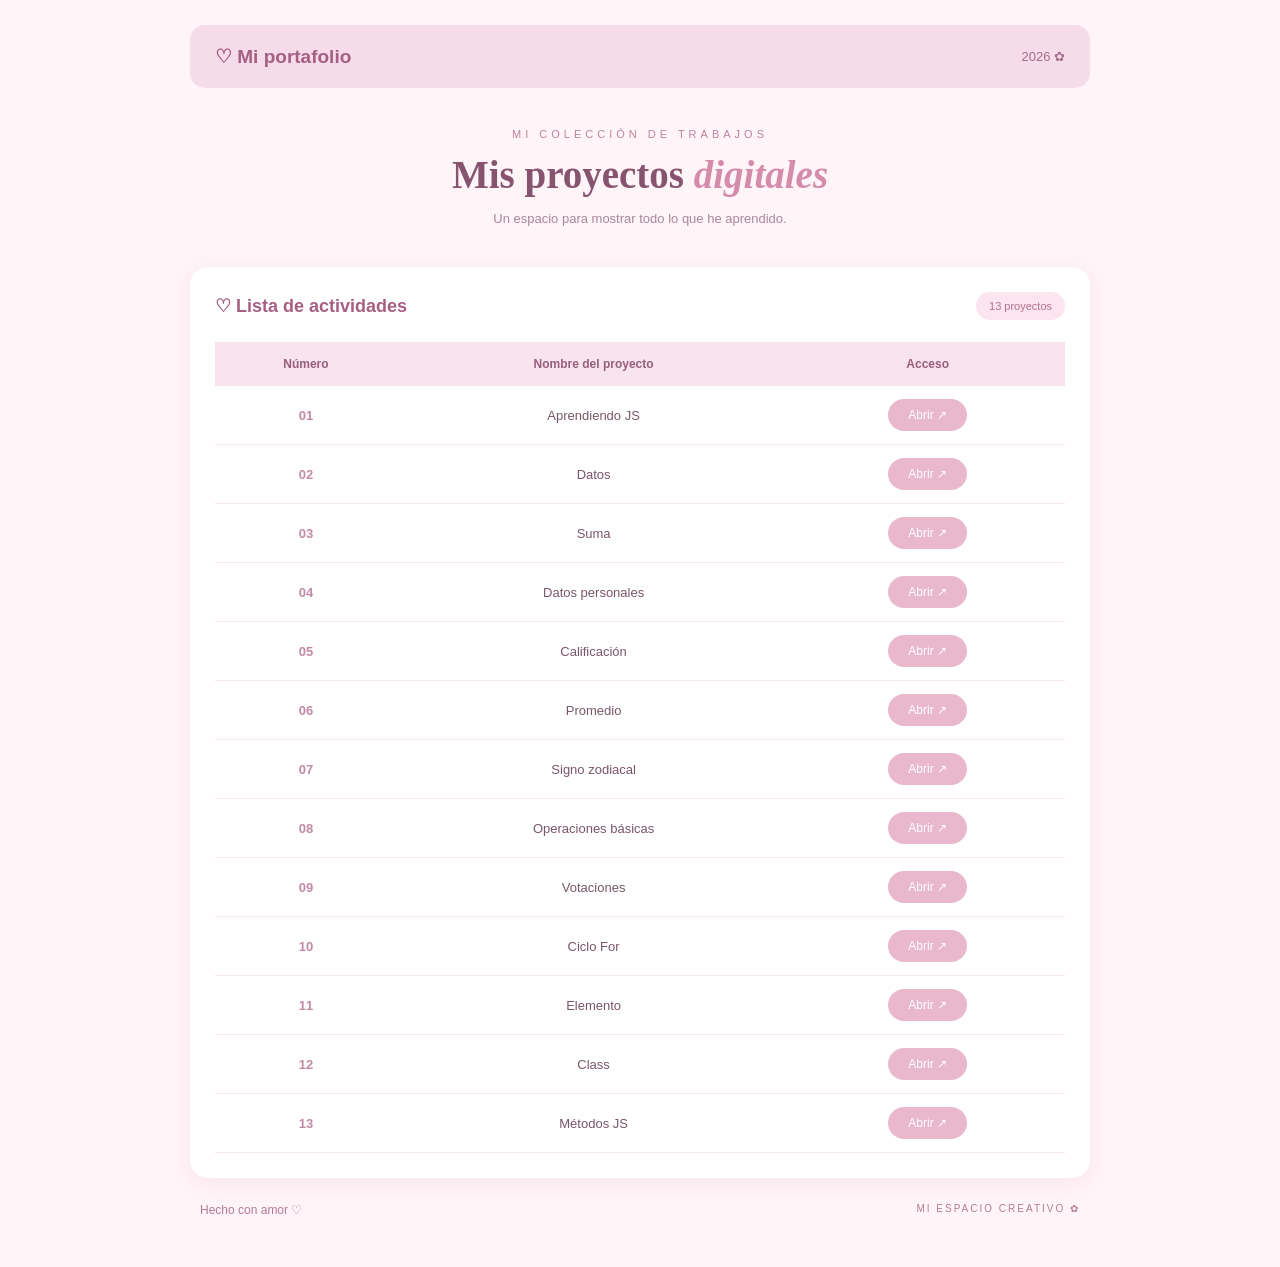
<file: index.html>
<!DOCTYPE html>
<html lang="es">
<head>
    <meta charset="UTF-8">
    <meta name="viewport" content="width=device-width, initial-scale=1.0">
    <title>Mis proyectos</title>
    <link rel="stylesheet" href="estilo.css">
</head>

<body>

    <div class="contenedor">

        <div class="barra">
            <h2>♡ Mi portafolio</h2>
            <span>2026 ✿</span>
        </div>

        <div class="introduccion">
            <p>MI COLECCIÓN DE TRABAJOS</p>
            <h1>Mis proyectos <span>digitales</span></h1>
            <small>Un espacio para mostrar todo lo que he aprendido.</small>
        </div>

        <div class="contenido">

            <div class="titulo">
                <h2>♡ Lista de actividades</h2>
                <span>13 proyectos</span>
            </div>

            <table>
                <thead>
                    <tr>
                        <th>Número</th>
                        <th>Nombre del proyecto</th>
                        <th>Acceso</th>
                    </tr>
                </thead>

                <tbody>
                    <tr>
                        <td>01</td>
                        <td>Aprendiendo JS</td>
                        <td><a href="aprendiendoJ.html" class="boton">Abrir ↗</a></td>
                    </tr>

                    <tr>
                        <td>02</td>
                        <td>Datos</td>
                        <td><a href="datos.html" class="boton">Abrir ↗</a></td>
                    </tr>

                    <tr>
                        <td>03</td>
                        <td>Suma</td>
                        <td><a href="suma.html" class="boton">Abrir ↗</a></td>
                    </tr>

                    <tr>
                        <td>04</td>
                        <td>Datos personales</td>
                        <td><a href="datos2.html" class="boton">Abrir ↗</a></td>
                    </tr>

                    <tr>
                        <td>05</td>
                        <td>Calificación</td>
                        <td><a href="calificacion.html" class="boton">Abrir ↗</a></td>
                    </tr>

                    <tr>
                        <td>06</td>
                        <td>Promedio</td>
                        <td><a href="promedio.html" class="boton">Abrir ↗</a></td>
                    </tr>

                    <tr>
                        <td>07</td>
                        <td>Signo zodiacal</td>
                        <td><a href="signoZ.html" class="boton">Abrir ↗</a></td>
                    </tr>

                    <tr>
                        <td>08</td>
                        <td>Operaciones básicas</td>
                        <td><a href="operaciones2.html" class="boton">Abrir ↗</a></td>
                    </tr>

                    <tr>
                        <td>09</td>
                        <td>Votaciones</td>
                        <td><a href="votaciones.html" class="boton">Abrir ↗</a></td>
                    </tr>

                    <tr>
                        <td>10</td>
                        <td>Ciclo For</td>
                        <td><a href="for.html" class="boton">Abrir ↗</a></td>
                    </tr>

                    <tr>
                        <td>11</td>
                        <td>Elemento</td>
                        <td><a href="elemento.html" class="boton">Abrir ↗</a></td>
                    </tr>

                    <tr>
                        <td>12</td>
                        <td>Class</td>
                        <td><a href="ejemplo.html" class="boton">Abrir ↗</a></td>
                    </tr>

                    <tr>
                        <td>13</td>
                        <td>Métodos JS</td>
                        <td><a href="practi.html" class="boton">Abrir ↗</a></td>
                    </tr>
                </tbody>
            </table>

        </div>

        <footer>
            <p>Hecho con amor ♡</p>
            <span>MI ESPACIO CREATIVO ✿</span>
        </footer>

    </div>

</body>
</html>
</file>
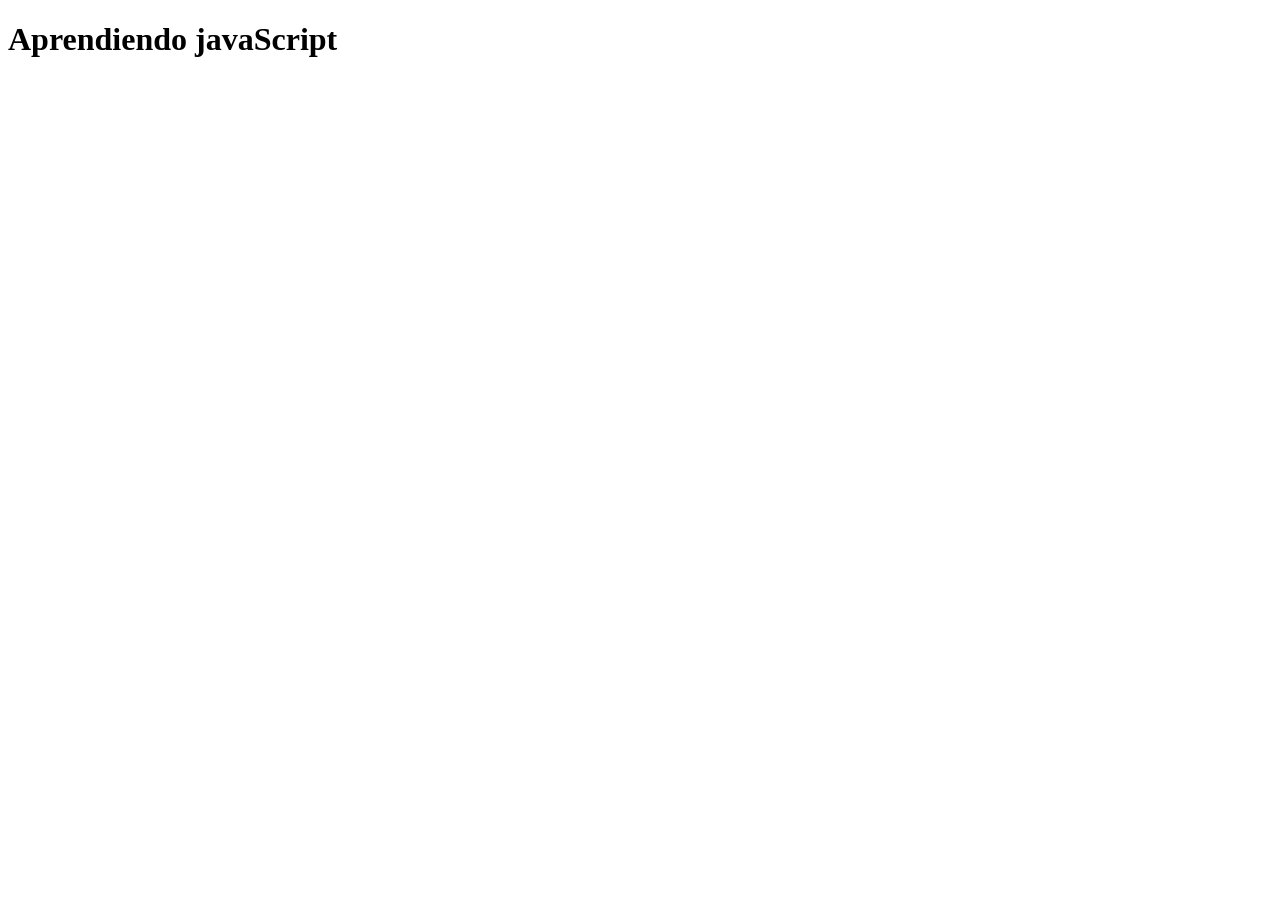
<file: aprendiendoJ.html>
<!DOCTYPE html>
<html lang="en">
<head>
    <meta charset="UTF-8">
    <meta name="viewport" content="width=device-width, initial-scale=1.0">
    <title>javaScript</title>

</head>
<body>
    <h1>Aprendiendo javaScript</h1>
    <script>
        console.log("hola nuestro una consola");
alert("hola soy una alerta");
let nombre="luis";
alert("hola soy:"+nombre);
    </script>
    <script>
        let age=prompt('¿cuantos años tienes?',100);
        alert('tienes muchos años'+age);
    </script>
   

    
</body>
</html>
</file>
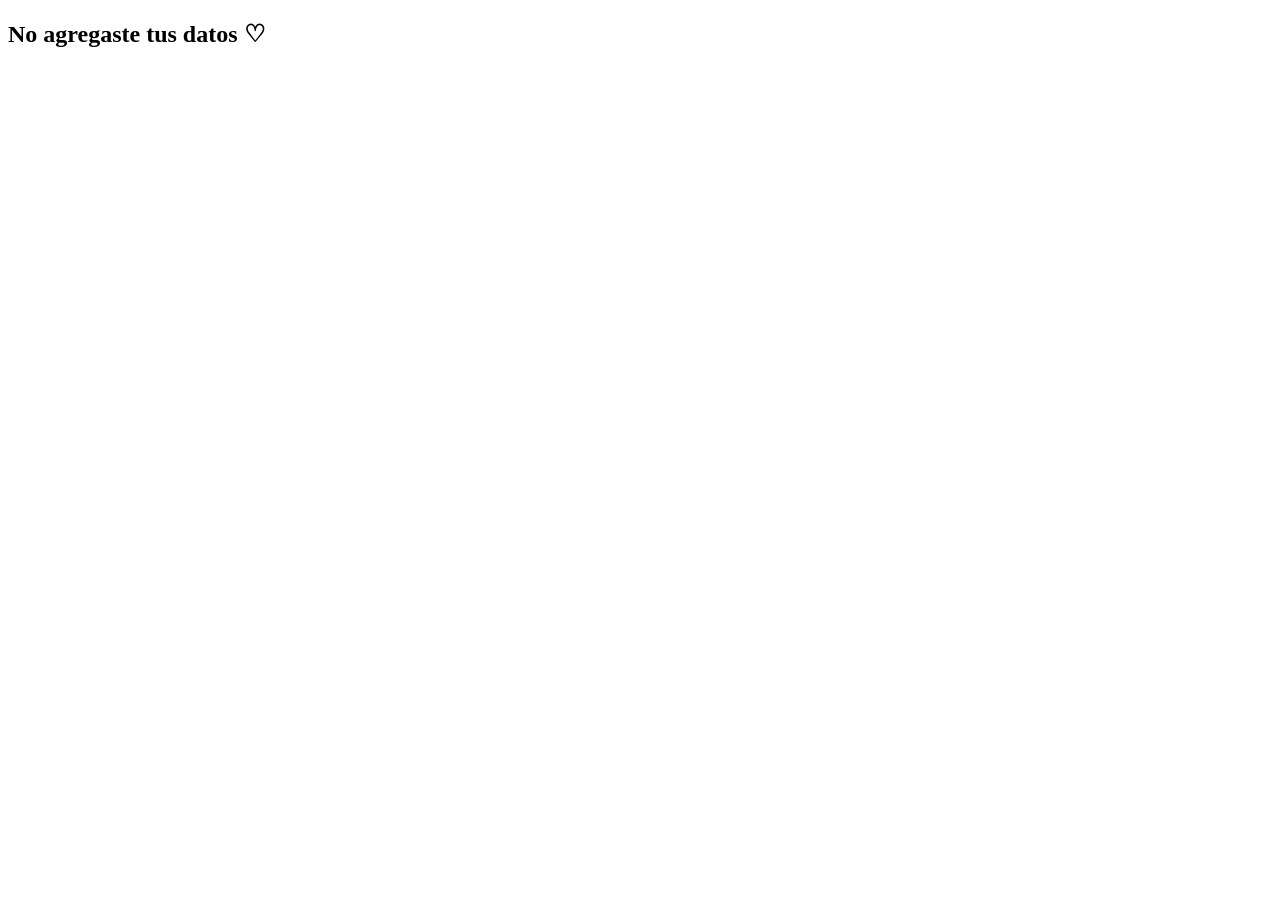
<file: datos.html>
<!DOCTYPE html>
<html lang="es">
<head>
    <meta charset="UTF-8">
    <title>Datos personales</title>
</head>
<body>

<script>

let continua = confirm("¿Deseas agregar datos?");

if (continua) {

    let nombre = prompt("Ingresa tu nombre");
    let edad = Number(prompt("Ingresa tu edad"));
    let especialidad = prompt("Ingresa tu especialidad");
    let correo = prompt("Ingresa tu correo");

    document.write("<h2>Mis datos personales</h2>");
    document.write("Tu nombre es: " + nombre + "<br>");
    document.write("Tu edad es: " + edad + "<br>");
    document.write("Tu especialidad: " + especialidad + "<br>");
    document.write("Tu correo es: " + correo + "<br>");

} else {

    document.write("<h2>No agregaste tus datos ♡</h2>");

}

</script>

</body>
</html>
</file>
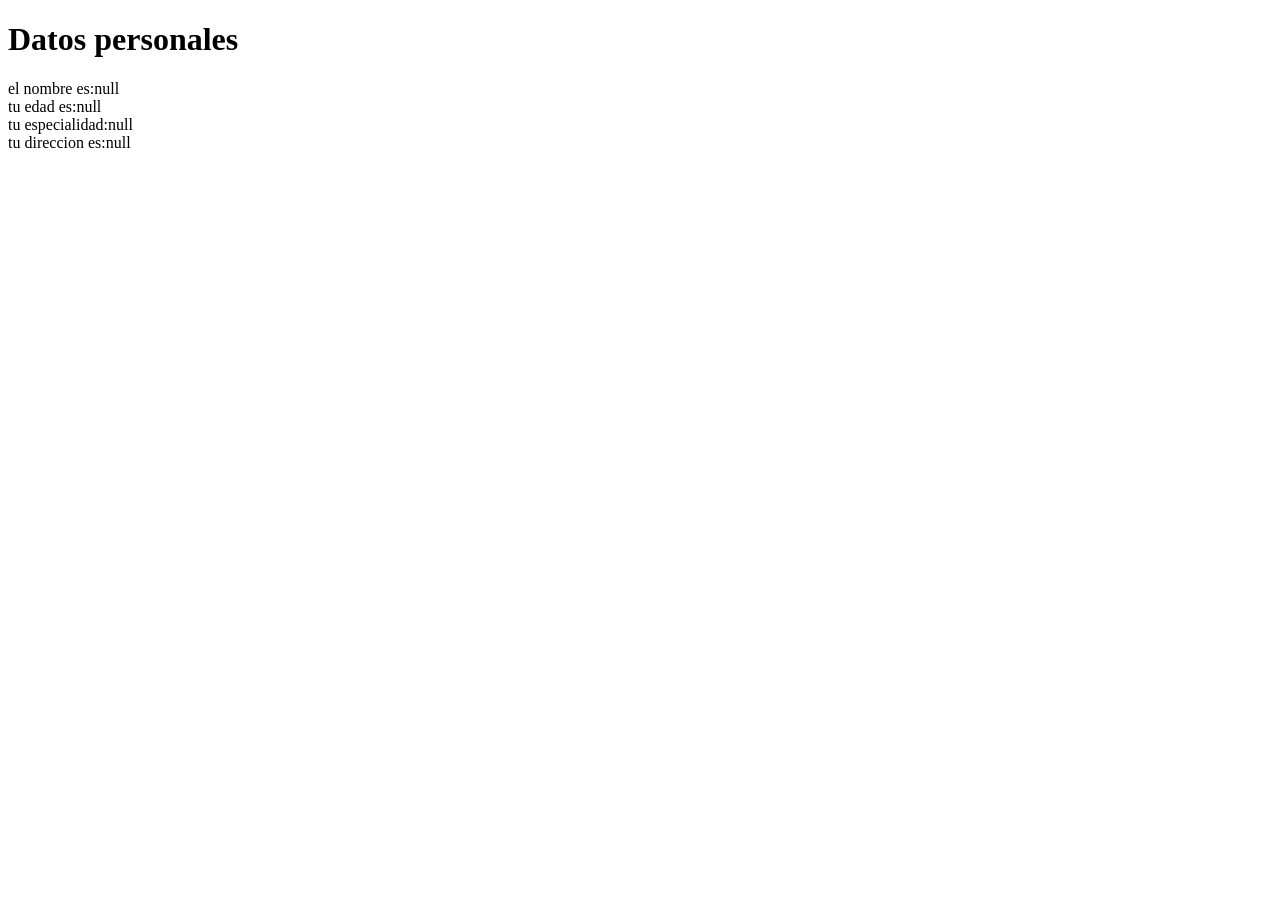
<file: datos2.html>
<!DOCTYPE html>
<html lang="en">
<head>
    <meta charset="UTF-8">
    <meta name="viewport" content="width=device-width, initial-scale=1.0">
    <title>Document</title>
</head>
<body>
    <h1>Datos personales</h1>
    <script>
         const nom=prompt("introduce tu nombre");
         const ed=prompt("introduce tu edad");
         const esp=prompt("introduce tu especialidad");
         const dir=prompt("introduce tu direccion");
         document.write("el nombre es:"+nom+"<br>");
         document.write("tu edad es:"+ed+"<br>");
         document.write("tu especialidad:"+esp+"<br>");
         document.write("tu direccion es:"+dir+"<br>");

    </script>
</body>
</html>
</file>
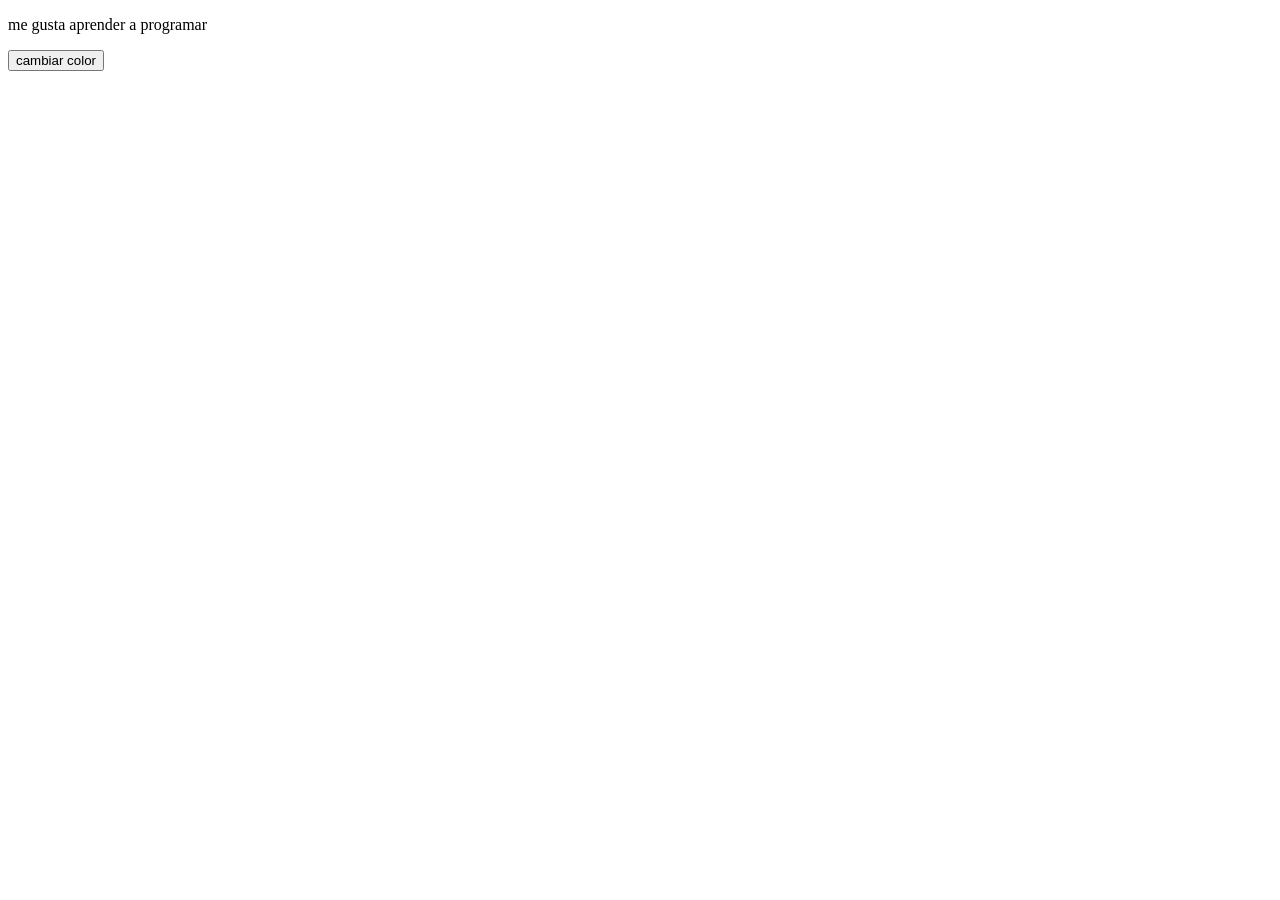
<file: ejemplo.html>
<!DOCTYPE html>
<html lang="en">
<head>
    <meta charset="UTF-8">
    <meta name="viewport" content="width=device-width, initial-scale=1.0">
    <title>Document</title>
</head>
<body>
    <p id="mensaje">me gusta aprender a programar </p>
    <button onclick="cambiarColor()">cambiar color</button>
    <script>
        function cambiarColor(){
            document.querySelector("#mensaje").style.color="blue";
        }
    </script>
</body>
</html>
</file>
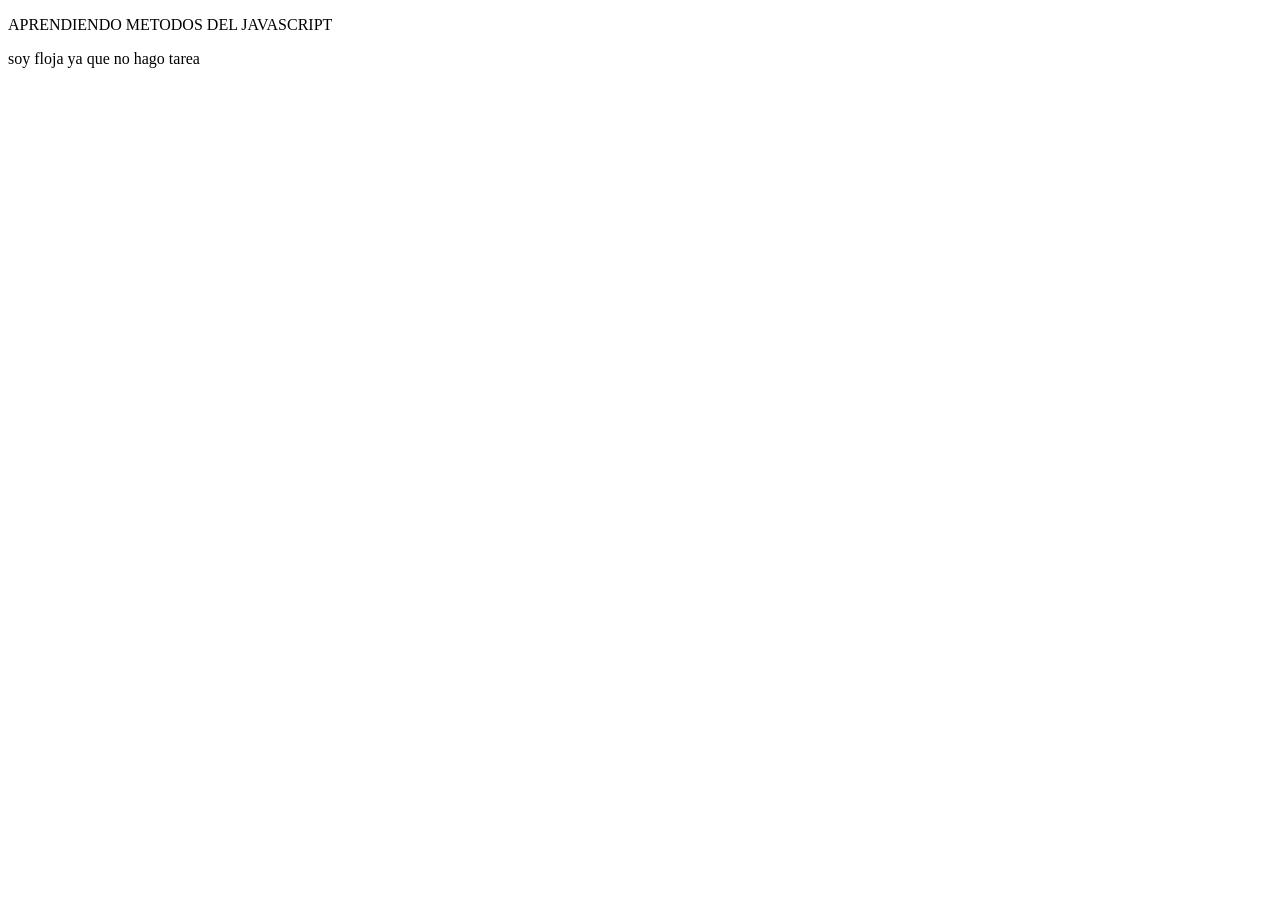
<file: elemento.html>
<!DOCTYPE html>
<html lang="en">
<head>
    <meta charset="UTF-8">
    <meta name="viewport" content="width=device-width, initial-scale=1.0">
    <title>Document</title>
</head>
<body>
    <p id="prueda">  </p>
    <p id="ejemeplo"></p>
    <script>
        let elemento=document.getElementById("prueda");
        elemento.innerHTML="APRENDIENDO METODOS DEL JAVASCRIPT";

        var prueda=document.getElementById("ejemeplo");
        prueda.innerHTML="soy floja ya que no hago tarea";
    </script>
</body>
</html>
</file>
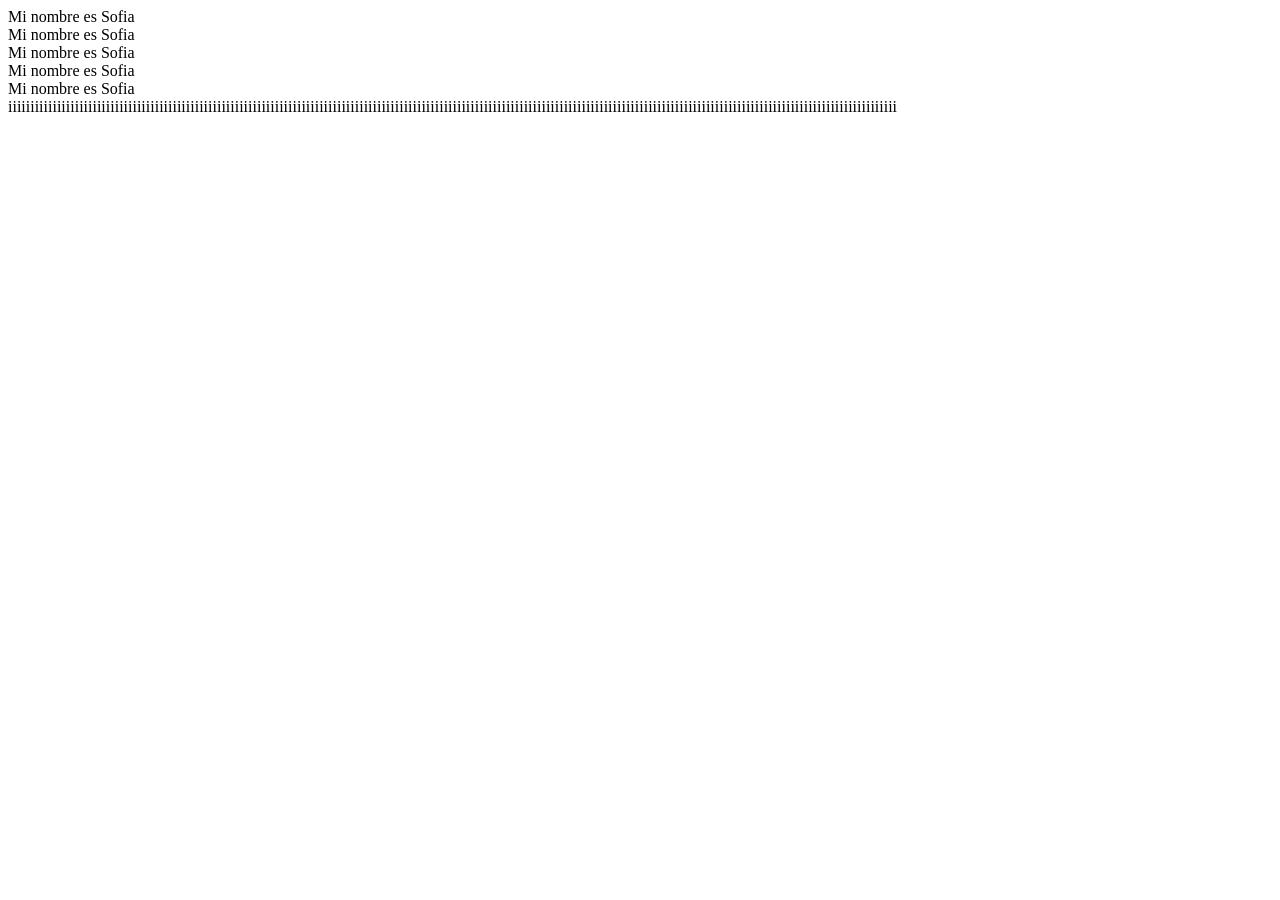
<file: for.html>
<!DOCTYPE html>
<html lang="en">
<head>
    <meta charset="UTF-8">
    <meta name="viewport" content="width=device-width, initial-scale=1.0">
    <title>Document</title>
</head>
<body>
    <script>
        for ( i = 1; i <= 5; i++) {
            document.write("Mi nombre es Sofia");
            document.write("<br>");
        }
       
        
        for ( i = 1; i <= 100; i++) {
            document.write("i");
        }
        for (i = 100; i >= 1; i--) {
            document.write("i");
        }
    </script>
    

</body>
</html>
</file>
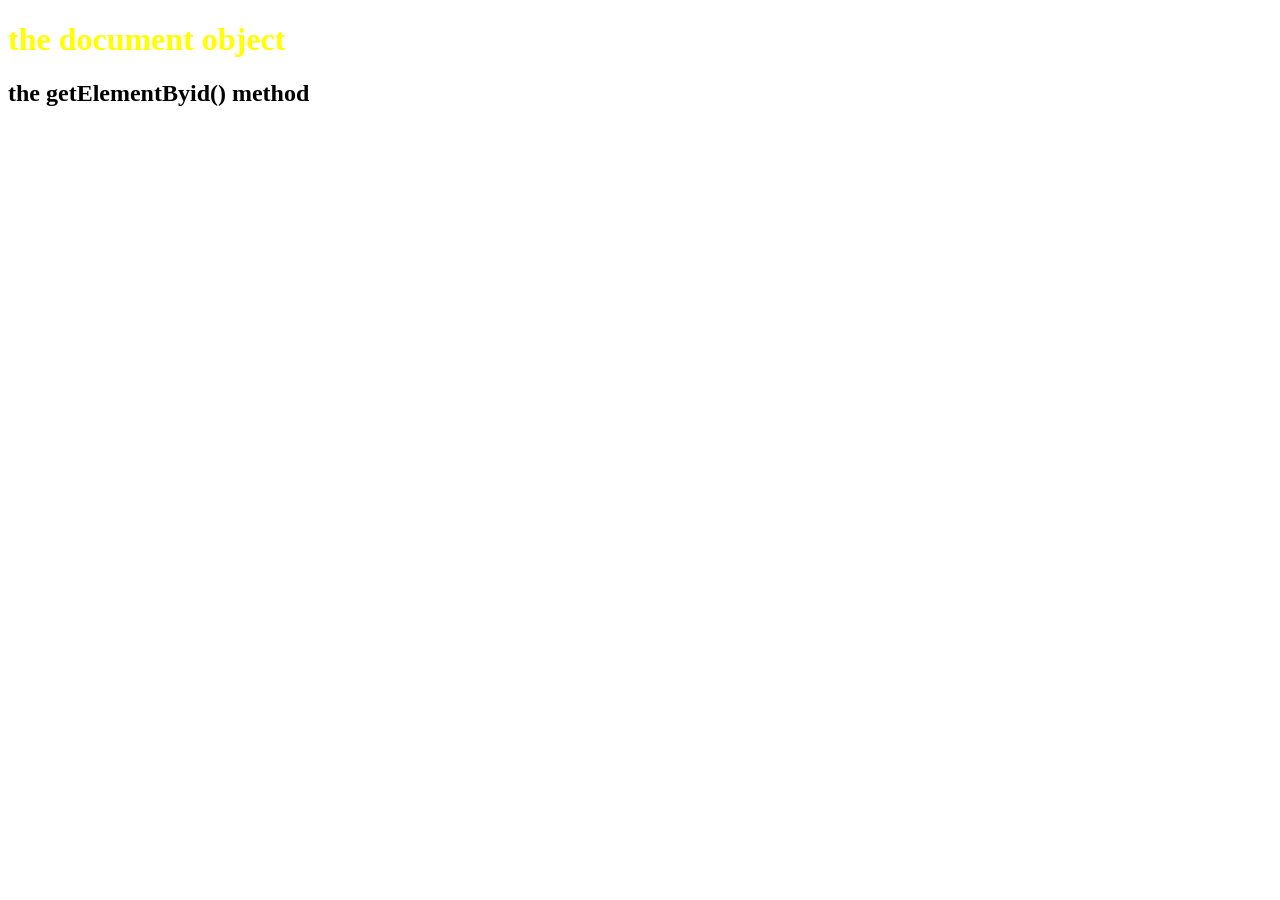
<file: practi.html>
<!DOCTYPE html>
<html lang="en">
<head>
    <meta charset="UTF-8">
    <meta name="viewport" content="width=device-width, initial-scale=1.0">
    <title>Document</title>
</head>
<body>
    
    <h1 id="demo">the document object</h1>
    <h2>the getElementByid() method</h2>
    <script>
        const myElement=document.getElementById("demo");
        myElement.style.color="yellow";
    </script>
</body>
</html>
</file>
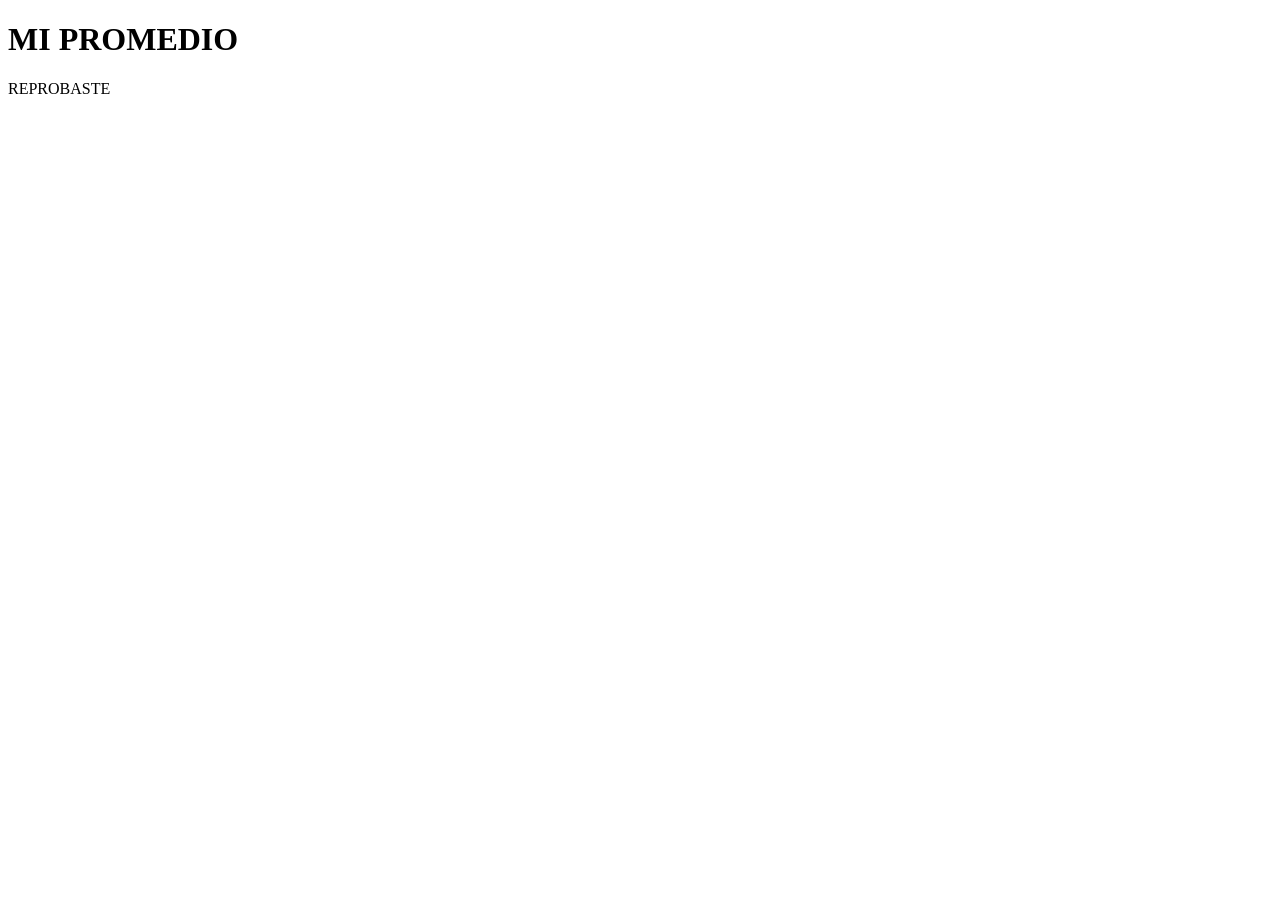
<file: promedio.html>
<!DOCTYPE html>
<html lang="en">
<head>
    <meta charset="UTF-8">
    <meta name="viewport" content="width=device-width, initial-scale=1.0">
    <title>Document</title>
</head>
<body>
    <h1>MI PROMEDIO</h1>
    <script>
        let promedio=Number(prompt("escribe tu promedio"))
        if(promedio>=6){
            document.write("APROBASTE");

        }else{
            document.write("REPROBASTE");
        }
    </script>
</body>
</html>
</file>
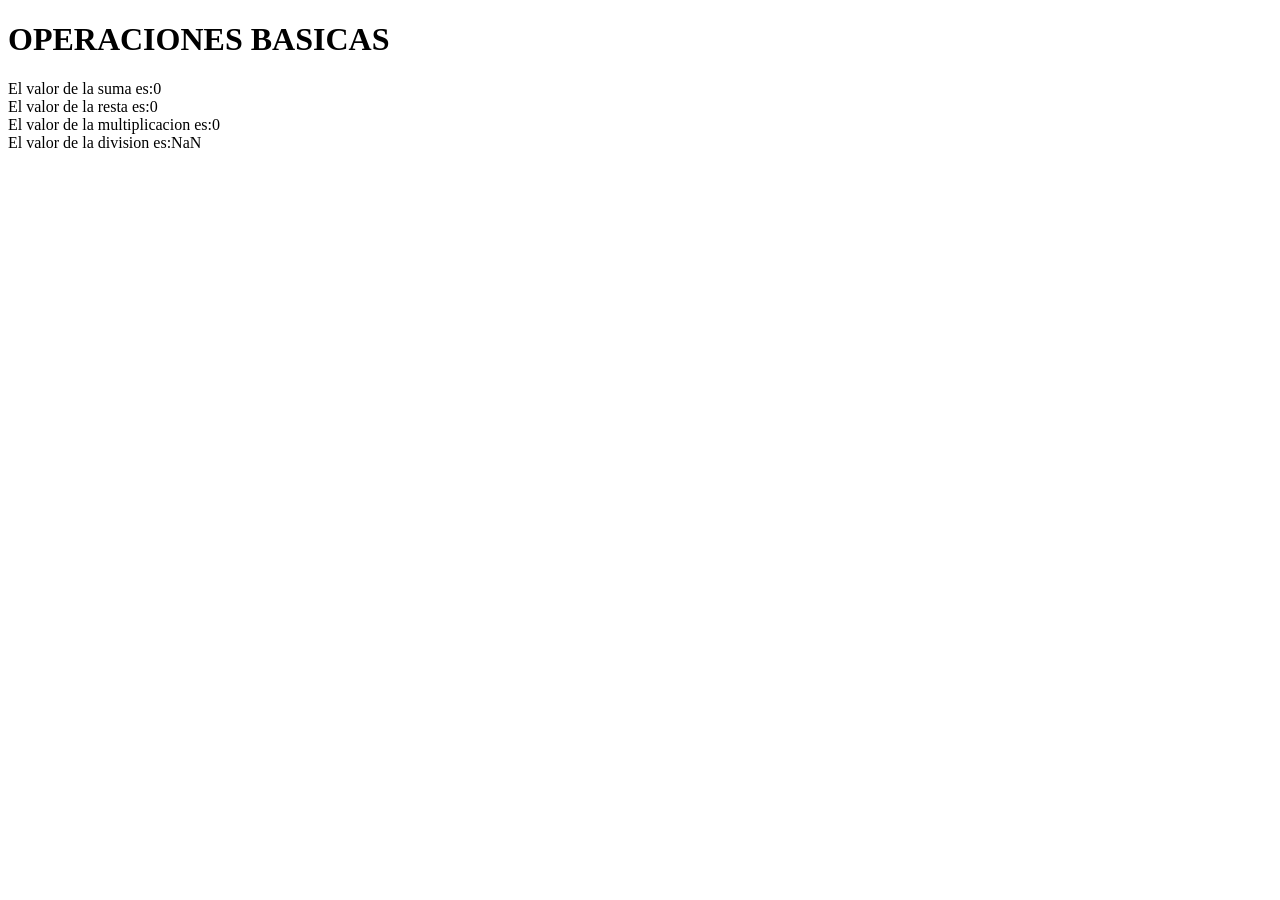
<file: suma.html>
<!DOCTYPE html>
<html lang="en">
<head>
    <meta charset="UTF-8">
    <meta name="viewport" content="width=device-width, initial-scale=1.0">
    <title>Document</title>
</head>
<body>
    <h1>OPERACIONES BASICAS</h1>
    <script>
        let N1=Number(prompt(`introduce el primer número`));
        let N2=Number(prompt(`introduce el segundo número`));
        suma= N1 + N2
        document.write ("El valor de la suma  es:"+suma+"<br>")
        resta= N1 - N2
        document.write ("El valor de la resta es:"+resta+"<br>")
        multiplicacion= N1 * N2
        document.write ("El valor de la multiplicacion es:"+multiplicacion+"<br>")
        division= N1 / N2
        document.write ("El valor de la division es:"+division+"<br>")

    </script>
</script>
</body>
</html>
</file>
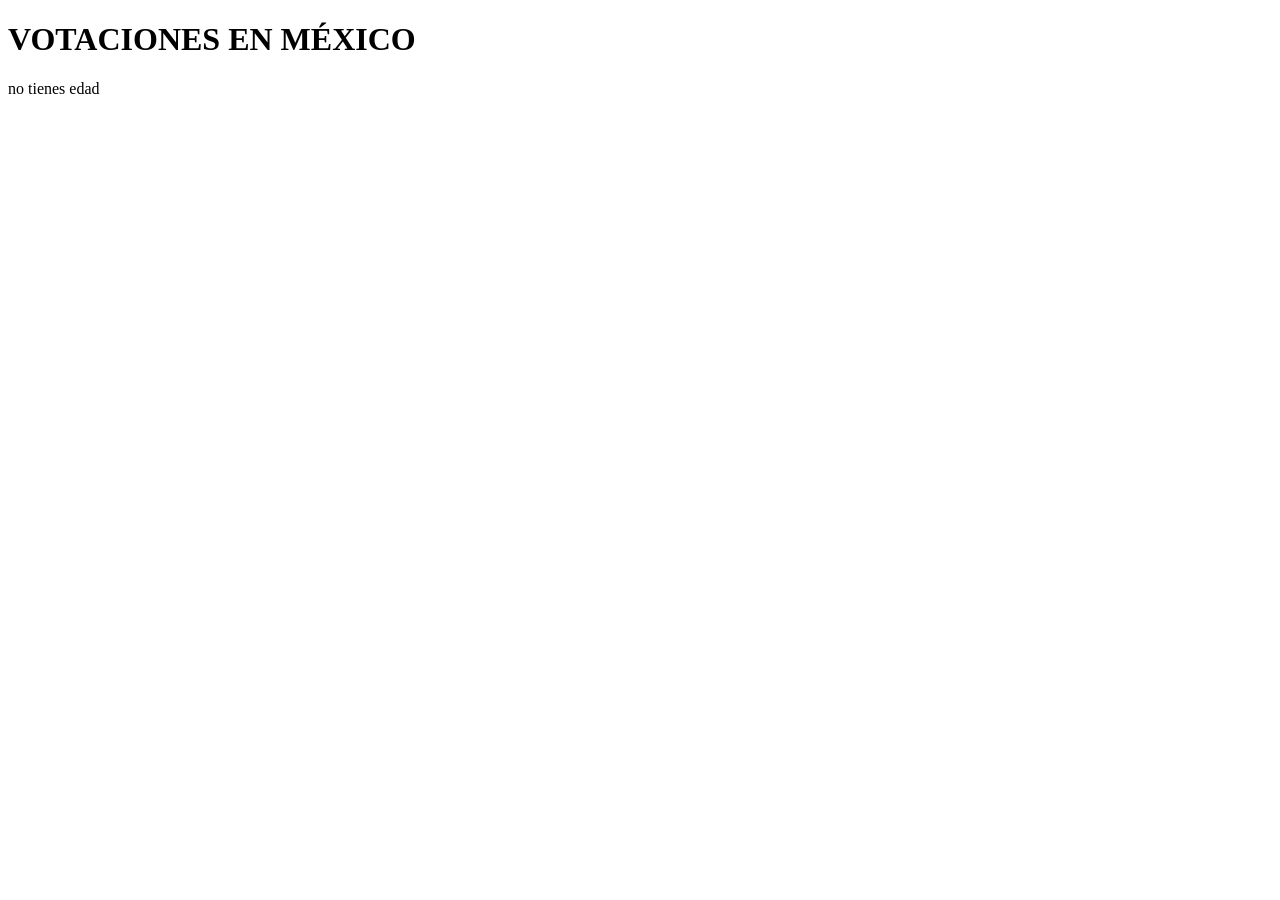
<file: votaciones.html>
<!DOCTYPE html>
<html lang="en">
<head>
    <meta charset="UTF-8">
    <meta name="viewport" content="width=device-width, initial-scale=1.0">
    <title>Document</title>
</head>
<body>
    <h1>VOTACIONES EN MÉXICO</h1>
    <script>
        let votar=Number(prompt("escribe tu edad"));
        if(votar>=18){
            document.write("tienes edad para votar");

        }else{
            document.write("no tienes edad");
        }
    </script>
</body>
</html>
</file>
<file: estilo.css>
* {
    margin: 0;
    padding: 0;
    box-sizing: border-box;
}

body {
    background-color: #fff4f8;
    font-family: Arial, sans-serif;
    color: #79566a;
}

.contenedor {
    max-width: 950px;
    margin: auto;
    padding: 25px;
}

/* BARRA SUPERIOR */

.barra {
    display: flex;
    justify-content: space-between;
    align-items: center;
    background: #f5dce8;
    padding: 20px 25px;
    border-radius: 15px;
}

.barra h2 {
    font-size: 19px;
    color: #a65f83;
}

.barra span {
    color: #a66d8c;
    font-size: 13px;
}

/* INTRODUCCIÓN */

.introduccion {
    text-align: center;
    padding: 40px 10px;
}

.introduccion p {
    color: #bd83a1;
    font-size: 11px;
    letter-spacing: 4px;
    margin-bottom: 12px;
}

.introduccion h1 {
    font-family: Georgia, serif;
    font-size: 39px;
    color: #87546f;
    margin-bottom: 12px;
}

.introduccion h1 span {
    color: #d58baa;
    font-style: italic;
}

.introduccion small {
    color: #a9879a;
    font-size: 13px;
}

/* TABLA */

.contenido {
    background: white;
    padding: 25px;
    border-radius: 18px;
    box-shadow: 0 5px 20px #d9a9bf30;
}

.titulo {
    display: flex;
    justify-content: space-between;
    align-items: center;
    margin-bottom: 22px;
}

.titulo h2 {
    font-size: 18px;
    color: #a65f83;
}

.titulo span {
    background: #fce5ef;
    color: #b36e91;
    padding: 8px 13px;
    border-radius: 20px;
    font-size: 11px;
}

/* ESTRUCTURA DE TABLA */

table {
    width: 100%;
    border-collapse: collapse;
    text-align: center;
}

thead {
    background: #f7e4ed;
}

th {
    padding: 15px 10px;
    color: #995e7b;
    font-size: 12px;
}

td {
    padding: 13px 10px;
    border-bottom: 1px solid #f5e7ed;
    font-size: 13px;
}

tbody tr {
    transition: 0.3s;
}

tbody tr:hover {
    background: #fff3f8;
}

td:first-child {
    color: #c28aa5;
    font-weight: bold;
}

/* BOTONES */

.boton {
    display: inline-block;
    text-decoration: none;
    background: #e9b8cd;
    color: white;
    padding: 9px 20px;
    border-radius: 20px;
    font-size: 12px;
    transition: 0.3s;
}

.boton:hover {
    background: #bd789a;
    transform: scale(1.07);
    box-shadow: 0 4px 10px #d9a9bf60;
}

/* PIE DE PÁGINA */

footer {
    display: flex;
    justify-content: space-between;
    padding: 25px 10px;
    color: #b17c97;
    font-size: 12px;
}

footer span {
    letter-spacing: 2px;
    font-size: 10px;
}

/* CELULARES */

@media (max-width: 550px) {

    .contenedor {
        padding: 12px;
    }

    .introduccion h1 {
        font-size: 30px;
    }

    .contenido {
        padding: 12px;
    }

    th, td {
        padding: 12px 5px;
        font-size: 11px;
    }

    .boton {
        padding: 8px 12px;
        font-size: 10px;
    }

    .titulo h2 {
        font-size: 14px;
    }

    footer {
        gap: 10px;
        font-size: 10px;
    }
}
</file>
